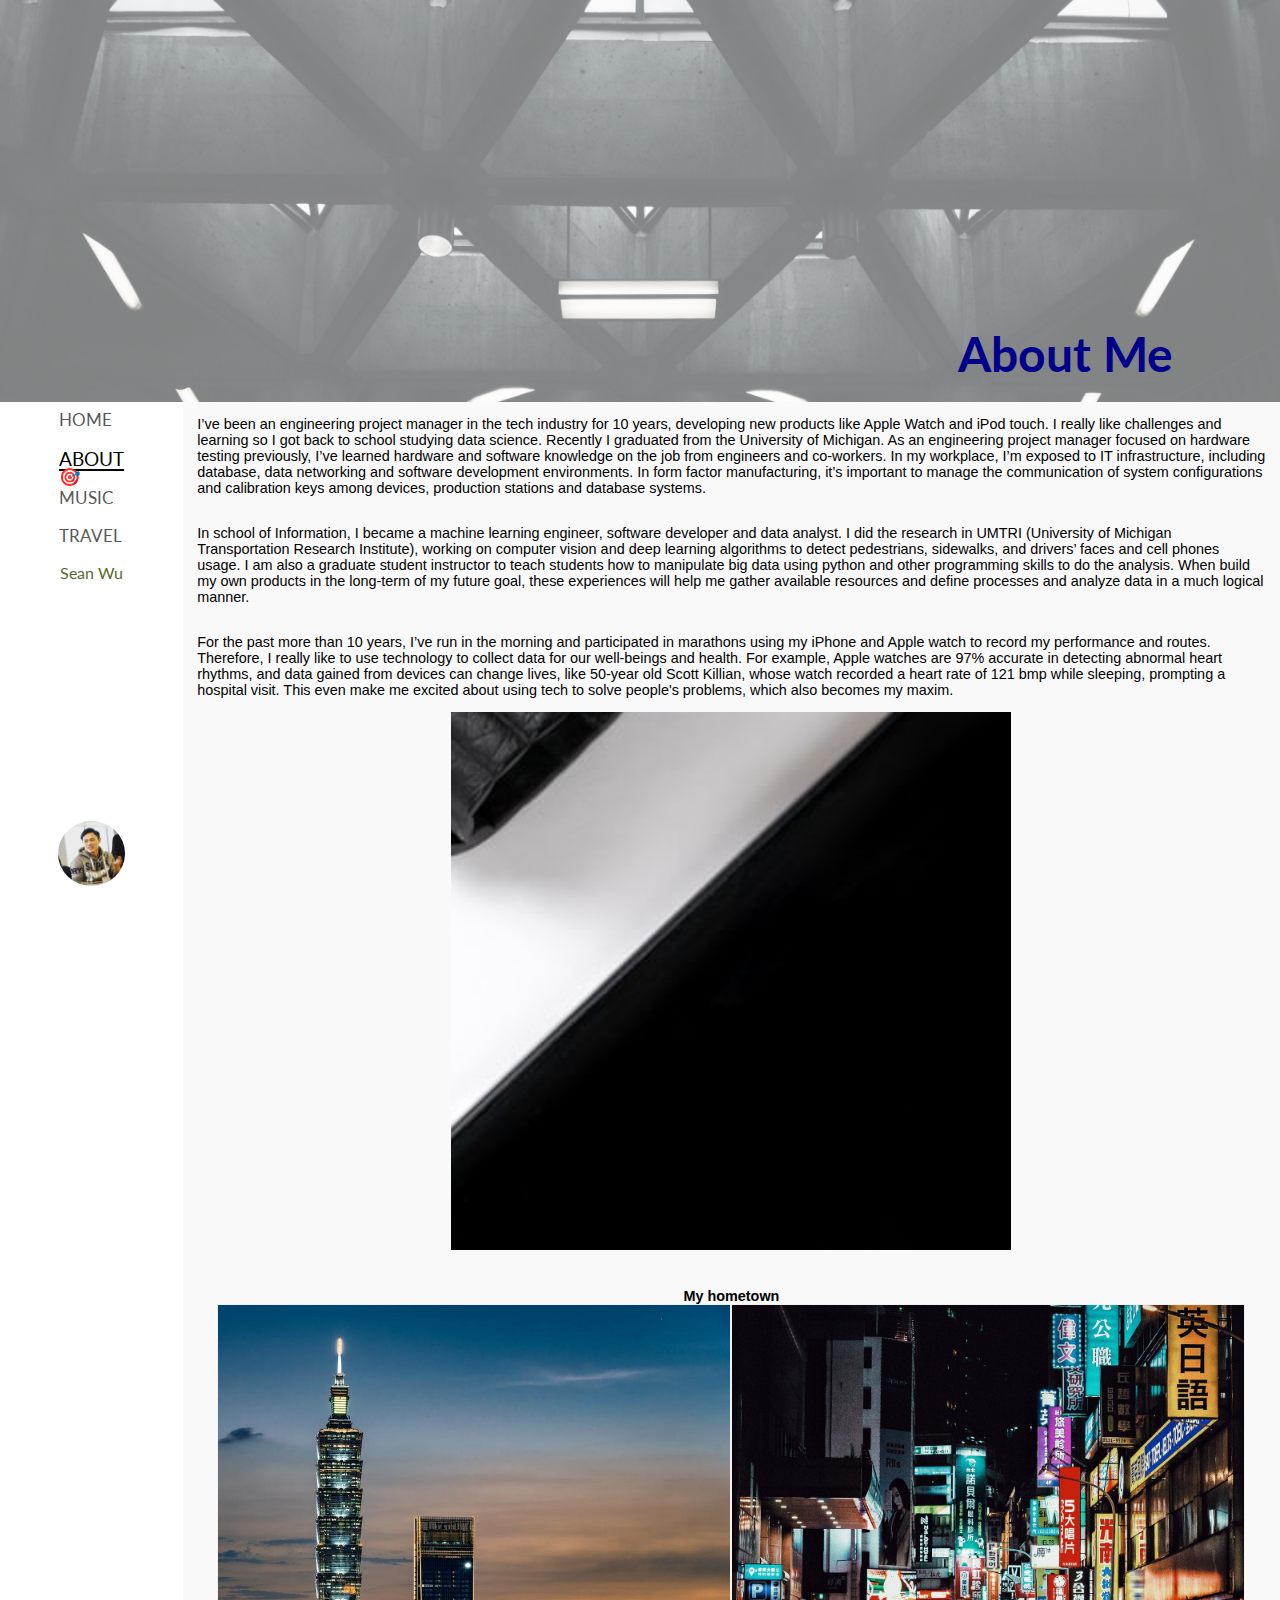
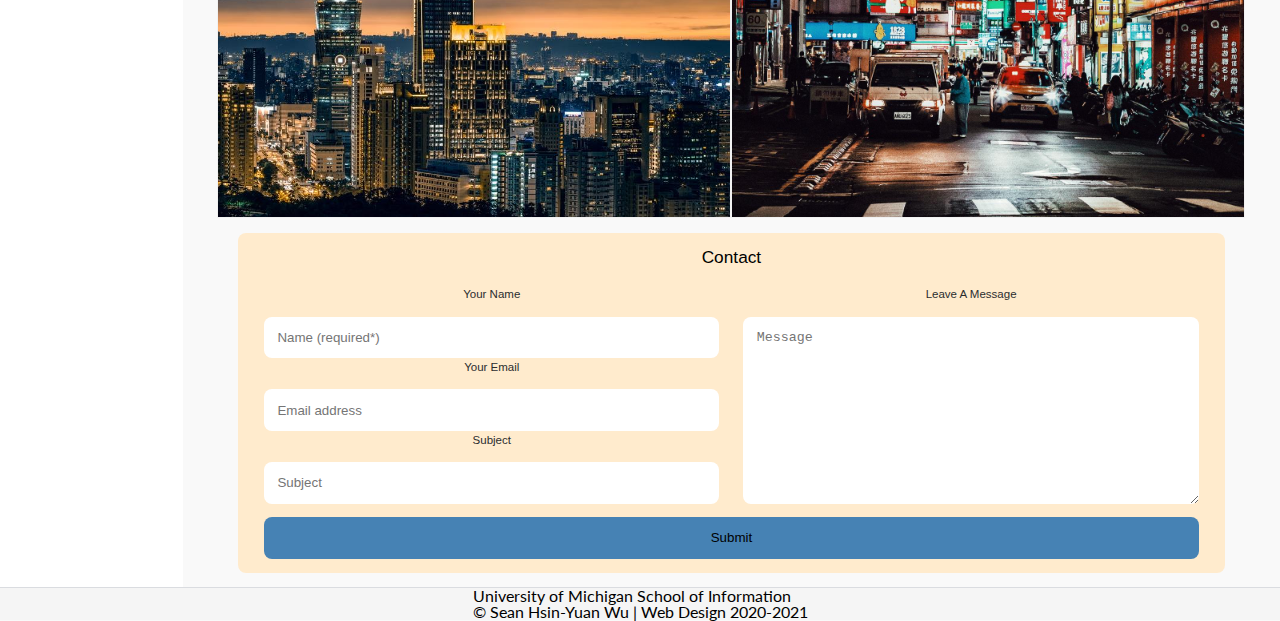
<file: about.html>
<!DOCTYPE html>
<html lang="en">
<head>
    <meta charset="UTF-8">
    <meta name="viewport" content="width=device-width, initial-scale=1.0">
    <link rel="preconnect" href="https://fonts.gstatic.com">
    <link href="https://fonts.googleapis.com/css2?family=Lato:wght@700&display=swap" rel="stylesheet"> 
    <link rel="stylesheet" href="css/html5reset.css">
    <link rel="stylesheet" href="css/style.css">
    <link rel="shortcut icon" type="image/png" href="images/android-chrome-512x512.png"/>
    <link rel="stylesheet" href="https://pro.fontawesome.com/releases/v5.10.0/css/all.css" integrity="sha384-AYmEC3Yw5cVb3ZcuHtOA93w35dYTsvhLPVnYs9eStHfGJvOvKxVfELGroGkvsg+p" crossorigin="anonymous"/>
    <!-- Global site tag (gtag.js) - Google Analytics -->
    <script async src="https://www.googletagmanager.com/gtag/js?id=G-G6PN32MW5J"></script>
    <script>
    window.dataLayer = window.dataLayer || [];
    function gtag(){dataLayer.push(arguments);}
    gtag('js', new Date());

    gtag('config', 'G-G6PN32MW5J');
    </script>
    <title>About 💪 </title>
</head>
<body>
    <header>
    <div class="skip"><a href="#main">Skip to Main Content</a></div>
    <div class="main-figure">
        <img src="images/main-figure/bobby-tal-ycvg0KnNjBI-unsplash.jpg" alt="boat">
    </div>
    <h1>About Me</h1>
    </header>
    <!-- <div class="container"> -->
        <nav class="nav-wrapper">
            <div class="left-side">
                <div class="nav-link-wrapper">
                    <a href="index.html">Home</a>
                </div>
                <div class="nav-link-wrapper active-nav-link">
                    <div class="brand">
                        <a href="about.html">About</a>
                    </div>
                </div>
                <div class="nav-link-wrapper">
                    <div class="brand">
                        <a href="music.html">Music</a>
                    </div>
                </div>
                <div class="nav-link-wrapper">
                    <div class="brand">
                        <a href="travel.html">Travel</a>
                    </div>
                </div>
            </div>
            <div class="right-side">
                <div class="name-for-large">Sean Wu</div>
            </div>
            <div class="right-side-img">
                <img src="images/face.png" alt="my face">
            </div>

        </nav>

    <main id="main">
        <p class="article">
            I’ve been an engineering project manager in the tech industry for 10 years, developing new products like Apple Watch and iPod touch. 
            I really like challenges and learning so I got back to school studying data science. Recently I graduated from the University of Michigan. 
            
            As an engineering project manager focused on hardware testing previously, I’ve learned hardware and software knowledge on the job from engineers and co-workers. 
            In my workplace, I’m exposed to IT infrastructure, including database, data networking and software development environments. 
            In form factor manufacturing, it’s important to manage the communication of system configurations and calibration keys among devices, production stations and database systems. 
        </p>
        <p class="article">
            
            In school of Information, I became a machine learning engineer, software developer and data analyst. 
            I did the research in UMTRI (University of Michigan Transportation Research Institute), working on computer vision and deep learning algorithms to detect pedestrians, sidewalks, and drivers’ faces and cell phones usage. 
            I am also a graduate student instructor to teach students how to manipulate big data using python and other programming skills to do the analysis.
            
            When build my own products in the long-term of my future goal, 
            these experiences will help me gather available resources and define processes and analyze data in a much logical manner.
        </p>
        <p class="article">
            For the past more than 10 years, I’ve run in the morning and participated in marathons using my iPhone and Apple watch to record my performance and routes. 
            Therefore, I really like to use technology to collect data for our well-beings and health.
            For example, Apple watches are 97% accurate in detecting abnormal heart rhythms, and data gained from devices can change lives, like 50-year old Scott Killian, whose watch recorded a heart rate of 121 bmp while sleeping, prompting a hospital visit.
            This even make me excited about using tech to solve people's problems, which also becomes my maxim. 
        </p>

        <div class="background-oregon-grapes">
       <!-- <img src="https://aeoneal.com/imagery/brain-reverse-cutout.svg"> -->
       <!-- <img src=""> -->
    
    </div>
    <br>
    <h2>My hometown</h2>
    <div class='photos'>
    <!-- flip-card-container -->
    <div class="flip-card">
        <div class="flip-card-inner">
          <div class="flip-card-front">
            <img class="flip-photo" src="images/about/gallery/pexels-taipei101-3877834-crop.jpg" alt="building 101">
          </div>
          <div class="flip-card-back">
            <h2><a href="https://en.wikipedia.org/wiki/Taipei_101" target="_blank">Taipei 101</a></h2>
            <p>Taipei 101</p>
            <p>Taipei evening view from mount elephant</p>
          </div>
        </div>
      </div>
      <div class="flip-card">
        <div class="flip-card-inner">
          <div class="flip-card-front">
            <img class="flip-photo" src="images/about/gallery/pexels-adi-perets-nanyangstreet-crop.jpg" alt="taipei street">
          </div>
          <div class="flip-card-back">
            <h2><a href="https://notatravelclub.com/what-exactly-is-a-buxiban/" target="_blank">Taipei student street</a></h2>
            <p>Buxiban</p>
            <p>Students spend a lot of time in this area for after-school schooling</p>
          </div>
        </div>
      </div>
    </div>
  <!-- /flip-card-container -->



    

        <!-- <div class="content-wrapper">
                <div class="article-image">
                    <img  src="images/about/kyle-kranz-fH7gyo2QfGA-unsplash.jpg" alt="running">
                    <span>Photo by <a href="https://unsplash.com/@kjkranz?utm_source=unsplash&amp;utm_medium=referral&amp;utm_content=creditCopyText">Kyle Kranz</a> on <a href="https://unsplash.com/collections/438072/running?utm_source=unsplash&amp;utm_medium=referral&amp;utm_content=creditCopyText">Unsplash</a></span>
                    <div class="overlay">
                        <div class="text">Running</div>
                    </div>
                </div>
            
            <div class="article-image">
                <img  src="images/about/daniel-korpai-QhF3YGsDrYk-unsplash.jpg" alt="Apple Watch">
                <span>Photo by <a href="https://unsplash.com/@danielkorpai?utm_source=unsplash&amp;utm_medium=referral&amp;utm_content=creditCopyText">Daniel Korpai</a> on <a href="https://unsplash.com/s/photos/apple-watch?utm_source=unsplash&amp;utm_medium=referral&amp;utm_content=creditCopyText">Unsplash</a></span>
                <div class="overlay">
                    <div class="text">Apple Watch</div>
                  </div>
            </div>
            
        </div> -->

        <!-- form -->
        
        <form class="form-div" action="https://formspree.io/f/xvodooov" method="POST">
            <fieldset>
                <legend>Contact</legend>
                <div class="form-container">
                    <label for="input-name" id="name" aria-label="Please enter your name, it is required">Your Name</label>
                    <input required name="name" type="text" id="input-name" placeholder="Name (required*)">
                    <label for="input-email" id="email" >Your Email</label>
                    <input name="email" type="email" id="input-email" placeholder="Email address">
                    <label for="input-subject" id="subject">Subject</label>
                    <input name="subject" type="text" id="input-subject" placeholder="Subject">
                    <label for="input-message" id="msg">Leave A Message</label>
                    <textarea name="message" type="text" id="input-message" placeholder="Message"></textarea>
                    <input type="submit" value="Submit" id="input-submit">
                </div>  
            </fieldset>
        </form>
        
    </main>
    



    <footer>
        <div class="footer-icon">
            <i class="fab fa-linkedin fa-10x"></i>
            <!-- <a href='https://www.linkedin.com/in/myseanwu/'>https://www.linkedin.com/in/myseanwu/ -->
            <i class="fab fa-github-square fa-10x"></i>
            <!-- <a href="https://github.com/myseanwu">https://github.com/myseanwu -->
        
        
        
            </div>
        <p>University of Michigan School of Information <br/>
        &copy; Sean Hsin-Yuan Wu | Web Design 2020-2021</p>
    </footer>
</body>
</html>
</file>
<file: css/style.css>
/*skip*/
.skip a{
    background: white;
    left: 0;
    padding: 7px;
    -webkit-transition: top 1s ease-out;
    transition: top 1s ease-out;
    z-index: 1;
  
    /*Your code here*/
    position: relative;
    top: -500px;
  }

.skip a:focus{
    position: relative;
    top: -100px;
  }


body{
    margin: 0px;
    font-family: "Lato",sans-serif;
    background-color: #fffafa;
    display:grid;

}

body>main {
    font-family: Geneva, Tahoma, sans-serif;
    font-size: 0.9em;
    line-height: normal;
}

header{
    grid-area: 2 / 1 / 2/ 1;
    display: flex;
    flex-direction: column;
}
head>div{
    order:-1;
}
header>h1, h2{
    order:3;
    display: flex;
    justify-content: center;

}


/* nav style */
.nav-wrapper{
    display: flex;
    flex-direction: row;
    justify-content: space-around;
    align-items: center;

    padding-top: 5%;
    padding-bottom: 5%;

    /* width include padding  and margin */
    box-sizing: border-box;
    width: 100%;
    /* always on the top layer*/
    z-index: 1; 
    flex-basis:100%;

}
.left-side{
    display:flex;
    justify-content: flex-start;
    align-content: center;
    font-size: 1.2em;

    box-sizing: border-box;
    max-width: 90%;
    flex-wrap: wrap;
}

.right-side-img{
    display:flex;
    justify-content: flex-end;
    align-content: center;
    margin-left: 1em; 
    box-sizing: border-box;
    width: 13%;
}


.right-side-img>img{
    display: flex;
    max-height: 65px;
    border-radius: 50%;
    position: relative;
}

.nav-wrapper > .left-side > div{
    margin-left: 0.5em;  /*20pc*/
    margin-right: 0.5em;
    margin-bottom: 1em;
    font-size: 0.9em;
    text-transform: uppercase;
}
.nav-link-wrapper{
    height: 20px;
    border-bottom: 1px solid transparent;
    transition: border-bottom 0.5s;
    
}
.nav-link-wrapper a{
    color: #595959; /*:#8a8a8a;*/
    text-decoration: none;
    transition: color .5s;
}
.nav-link-wrapper:hover{
    border-bottom: 1px solid black;
}

.nav-link-wrapper a:hover{
    color:black;
}
.active-nav-link{
    border-bottom: 2px solid black;
    position: relative;
}
.active-nav-link a{
    color: black !important;
    font-size: 1.1em;
}
.active-nav-link::after{
    color: black !important;
    content: "🎯";
    position: absolute;
    top: 1.1em;
    bottom: 1em;
    left: 0px;
    right: 0px;
}

.name-for-large{
    display: none;
    margin-bottom: 5em;
}

/* no mobile */
.no-mobile {
    display: none;
}


figcaption {
    color: black;
    font-family: "Lato",sans-serif;
    font-size: 1em;
    font-weight: bold;
}
figcaption >p{
    color: black;
    font-family: Geneva, Tahoma, sans-serif;
    font-size: 0.9em;
    line-height: normal;
    font-weight: normal;
}


/* main figure */
.main-figure{
    width: 100%;
    height: 100%;
}
.main-figure>img{
    position: relative;
    width: 100%;
    height: 100%;
    opacity: 50%;
}



/* footer */
footer {
    display: flex;
    flex-direction: column;
    justify-content: center;
    align-content: center;
    border-top: 1px solid #DADCE0;

}
footer>* {
    align-self: center;
}

.footer-icon{
    display: flex;
    flex-direction: row;
    justify-content: flex-end;
    font-size: 20%;
}
.footer-icon>i{
    display: flex;
    flex-direction: row;
    justify-content: space-between;
}
.fab {
    color: lightsteelblue;
  }
.fab:hover{
    color: darkslateblue;
}


/* Project */
.content-wrapper{
    display:grid;
    grid-template-columns: 1fr;
}

main > p {
    padding: 1em;
}

.content-wrapper>figure{
    padding: 1em;
}

.content-wrapper>figure>img, .content-wrapper>div>img{
    width: 100%; 
}


/* Music */
figure:hover {
    transform:scale(0.95);
    box-shadow: 10px 10px 5px #d3d3d3;
}
figure>img:hover {
    filter: contrast(150%);
    -webkit-filter: contrast(150%);
}

/* boarder reference: https://juejin.cn/post/6861501624993447950 */
figure {
    position: relative;
    padding: 0% 2%;
    box-sizing: border-box;
  }

figure::before, figure::after {
    box-sizing: inherit;
    position: absolute;
    content: '';
    border: 1px solid transparent;
    width: 0;
    height: 0;
  }

figure::after {
    bottom: 0;
    right: 0;
  }

figure::before {
    top: 0;
    left: 0;
  }

figure:hover::before, figure:hover::after {
    width: 100%;
    height: 100%;
  }

figure:hover::before {
    border-top-color: #778899;
    border-right-color:#778899;
    transition: width 0.3s ease-out, height 0.3s ease-out 0.3s;
  }

figure:hover::after {
    border-bottom-color: #778899;
    border-left-color: #778899;
    transition: border-color 0s ease-out 0.6s, width 0.3s ease-out 0.6s, height 0.3s ease-out 1s;
}

/* remove animation line */
@media screen and (prefers-reduced-motion: reduce) {
    figure:hover, figure>img:hover {
        transform:none;
        -webkit-transform:none;
        -moz-transform:none;
        -ms-transform:none;
        -o-transform:none;
        filter: none;
        -webkit-filter: none;
    };
        figure:hover::before, figure:hover::after {
            transition: initial;
            -webkit-transition: initial;
            -moz-transition: initial;
            -ms-transition: initial;
            -o-transition: initial;
    };
    figure::before, figure::after {
        border: 0px solid transparent;
    }
}

/* ABOUT */
.article-image {
    position: relative;
    width: 100%;
}
.article-image>img{
    display: block;
    width: 100%;
    height: auto;
}
.overlay {
    position: absolute;
    top: 0;
    bottom: 0;
    left: 0;
    right: 0;
    height: 100%;
    width: 100%;
    opacity: 0;
    transition: .5s ease;
    background-color: #d3d3d3;
  }
.article-image:hover .overlay {
    opacity: 1;
  }

.text {
    color:black;
    opacity: 1;
    font-size: 20px;
    position: absolute;
    top: 50%;
    left: 50%;
    transform: translate(-50%, -50%);
    -ms-transform: translate(-50%, -50%);
  }

/* form */
.form-div{
    box-sizing: border-box;
    background: blanchedalmond;
    padding: 1em;
    width: 90%;
    border-radius: 8px;
    -webkit-border-radius: 8px;
    -moz-border-radius: 8px;
    -ms-border-radius: 8px;
    -o-border-radius: 8px;
}
form {
    box-sizing: border-box;
    max-width: 100%;
    text-align: center;
    margin: 1em auto;
}

legend {
    margin: 1em auto;
    font-size: 1.2em;
    color: black;
 }
.form-container{
    display: grid;
    grid-template-columns: 1fr 1fr;
    grid-template-rows: auto auto auto auto auto auto auto;
    color:#2b2d2f;
    font-size: 0.8em;
}
#name{
    grid-area: 1/1/2/2;
}
#input-name{
    grid-area: 2/1/3/2;
}
#email{
    grid-area: 3/1/4/2;
}
#input-email{
    grid-area: 4/1/5/2;
}
#subject{
    grid-area: 5/1/6/2;
}
#input-subject{
    grid-area: 6/1/7/2;
}
#msg{grid-area: 1/2/2/3;}
#input-message{
    grid-area: 2/2/7/3;
}
label{box-sizing: border-box; margin:0.25em}
input, textarea{
    box-sizing: border-box;
    border:0;
    outline:0;
    padding: 1em;
    border-radius: 8px;
    width: 95%;
    justify-self: center;
    margin-top: 1em;

    -webkit-border-radius: 8px;
    -moz-border-radius: 8px;
    -ms-border-radius: 8px;
    -o-border-radius: 8px;
}
   
#input-submit {
    grid-area: 7/1/8/3;
    color: black; 
    background:steelblue;
    cursor: pointer;
    width: 97.5%;
}


/* Parallax CSS - reference https://codepen.io/alexoneal/pen/OBqaoe */
.background-oregon-grapes {
    background-image: url("../images/about/daniel-korpai-QhF3YGsDrYk-unsplash.jpg");

    background-size: 100%;
    height: 560px;
    width: 560px;
    background-repeat: no-repeat;
    background-position: center;
    background-size: cover;
    background-attachment: fixed;
    margin-left: auto;
    margin-right: auto;
  }
  @media (max-width: 767px) {
    .background-oregon-grapes {
      height: 330px;
      width: 330px;
    }
  }
  .background-oregon-grapes>img {
    height: 100%;
    width: 100%;
  }

  /* no animation/parallax */
@media screen and (prefers-reduced-motion: reduce) {
    .background-oregon-grapes {
    background-attachment: scroll;
}
}
/* parallax END */

/* flip */
.photos{
display: flex;
flex-direction: row;
flex-wrap: wrap;
justify-content: center;
}

/* flip end */




/* tablet view 768*/ 
@media only screen and (min-width: 768px){
    .skip a{
    left: 0;
    padding: 7px;
    -webkit-transition: top 1s ease-out;
    transition: top 1s ease-out;
    z-index: 1;
    position: relative;
    top: -50px;
    }
    .skip a:focus{
        position: relative;
        top: 20px;
      }

    .no-mobile { display: block;}
    .name-for-large{ display: block; color:darkolivegreen;}
    body {
        background-color: #f9f9f9;
        display: grid;
        grid-template-columns: 1fr 2fr 2fr 2fr;
        grid-template-rows: auto auto auto auto;
    }

header{
    display: flex;
    flex-direction: column;
    flex: 1;
    justify-content: space-between;
    align-items: center;
    flex-basis:100%;

}
    header{
        grid-area: 1 / 2 / 1 / 5;
        width: 90%;
        height: auto;
        justify-self: center;
        margin: 0.5em;
    }
    nav {
        background-color:whitesmoke;
        grid-area: 1 / 1 / 4 / 1; 
    }

    main { grid-area: 3/ 2 / 4 / 5;}
    footer {
        background-color: whitesmoke;
        grid-area: 4 / 1 / 5 / 5;}
    
    /* nav */
    .nav-wrapper{
        display: flex;
        flex-direction: column-reverse;
        justify-content: flex-end;
        align-items: center;
    }
    .left-side{
        display: flex;
        flex-direction: column;
        justify-content: center;
        position: sticky;
        top:0px;
    }
    .right-side-img {
        display: flex;
        justify-content: center;
        align-content: center;
        margin-top: 10em;
        margin-left: 0em;
    }
    .nav-wrapper-sticky{
        position: -webkit-sticky;
	    position: sticky;
	    top: 0;
    }
    /* nav end */

    .content-wrapper{
        display: flex;
        flex-direction: row;
        flex-wrap: wrap;
        justify-content:center;
    }
    
    .content-wrapper>figure, .content-wrapper>*{
        width: 50%;
        height: auto;
        padding-top: 1em;
        padding-bottom: 1em;
    }

/* animation  on .main-figure*/
@keyframes shake {
    12.5% {left: -50px;}
    25% {left: 50px;}
    37.5% {left: -25px;}
    50% {left: 25px;}
    62.5% {left: -10px;}
    75% {left: 10px;}
}

.main-figure>img {
    position: relative;
    left: 0;
    
    -webkit-animation-name: shake;
    -webkit-animation-duration: 3s;
    
    animation-name: shake;
    animation-duration: 3s;
    animation-iteration-count: 6;
    }

/* animation end */

@media screen and (prefers-reduced-motion: reduce) {
    .main-figure>img {
        animation-name: none;
        -webkit-animation-name: none;
    }
    }

}

/* desktop view 1024 */
@media only screen and (min-width: 1024px){
    header{ 
        grid-area: 1 / 1 / 1 / 5; 
        width: 100%;
        height: auto;
        justify-self: center;
        margin: 0px;
        padding: 0px;
    }
    nav {
    background-color:white;
    grid-area: 2 / 1 / 4 / 1; 
    }

    /* figure + figcaption layout */
    .content-wrapper{
        display: flex;
        flex-direction: column;
        flex-wrap: wrap;
        justify-content:center;
        border-bottom: 1px solid #DADCE0;
        
    }
    /* header */
    header {
        position: relative;
        text-align: center;
        color: darkblue;
    }
    h1 {
        position: absolute;
        bottom: 0px;
        right: 0px;
        transform: translate(-50%, -50%);
        z-index: 1;
        font-size:3em;
      }
    .skip {
    position: absolute;
    top: 8px;
    left: 16px;
    }
    /* nav */
    .nav-wrapper{
        display: flex;
        flex-direction: column;
        flex-wrap: wrap;
        justify-content: flex-start;
        align-items: center;

        padding-top: 5%;
        padding-bottom: 5%;
    
        /* width include padding  and margin */
        box-sizing: border-box;
        width: 100%;
        /* always on the top layer*/
        z-index: 1; 
        flex-basis:100%;
    }
    .left-side{
        /* remove  sticky */
        position: static;
        top:0px;
    }
    /* nav end */

    /* content */
    .content-wrapper>figure{
        box-sizing: border-box;
        width: 95%;
        height: inherit;
        background-color: white;
        display: grid;
        grid-template-columns: 1fr 1fr;
        margin: 0.5em;
    }
    /* last figure */
    .content-wrapper>#certification{
        box-sizing: border-box;
        width: 95%;
        height: inherit;

        background-color: white;
        display: grid;
        grid-template-columns: 1fr;
        margin: 0.5em;
    }

    figure > *{
        display:flex;
        justify-self: center;
        align-self: center;
    }
    figure > figcaption {
        padding-left: 1em;

    }

    figure:nth-child(even) > img{
        grid-column: 2;
        grid-row: 1;
    }
    figure:nth-child(even) > figcaption{
        grid-column: 1;
        grid-row: 1;
    }

    .content-wrapper>figure>img, .content-wrapper>div>img{
        width: 60%; 
    }
    figcaption{
        display: flex;
        flex-direction: column;
    }
}


.flip-photo{
    width: 40vw;
    height:40vw;
}

/* flip */
.flip-card {
    background-color: transparent;
    width: 40vw;
    height: 40vw;
    border: 1px solid #f1f1f1;
    perspective: 1000px; 
  }
  
  /* This container is needed to position the front and back side */
  .flip-card-inner {
    position: relative;
    width: 100%;
    height: 100%;
    text-align: center;
    transition: transform 0.8s;
    transform-style: preserve-3d;
    -webkit-transition: transform 0.8s;
    -moz-transition: transform 0.8s;
    -ms-transition: transform 0.8s;
    -o-transition: transform 0.8s;
}
  
  /* Do an horizontal flip when you move the mouse over the flip box container */
  .flip-card:hover .flip-card-inner,
  .flip-card:focus-within .flip-card-inner,
  .flip-card:active .flip-card-inner,
  .flip-card:focus .flip-card-inner {
    transform: rotateY(180deg);
  }
  
  /* Position the front and back side */
  .flip-card-front, .flip-card-back {
    position: absolute;
    width: 100%;
    height: 100%;
    -webkit-backface-visibility: hidden; /* Safari */
    backface-visibility: hidden;
  }

  /* Style the front side (fallback if image is missing) */
  .flip-card-front {
    background-color: #bbb;
    color: black;
  }

  /* Style the back side */
  .flip-card-back {
    background-color: lightgoldenrodyellow;
    opacity: 0.8;
    color: black;
    transform: rotateY(180deg);
  }

  #thumbnails img {
    height: 60px;
    width:auto;
    border: none;
}

#thumbnails figure img{
    height: 320px;
    width:auto;
    border: none;
    margin: auto;
}


#thumbnails img.highlighted {
    border: 2px solid darkgrey;
}

#thumbnails, #thumbnails>figure{
    /* max-width: 500px; */
    margin: 50px auto;
    width: 100%;
    text-align: center;
}

/* reduced motion: not flip */
@media screen and (prefers-reduced-motion: reduce) {
    .flip-card:hover .flip-card-inner,
  .flip-card:focus-within .flip-card-inner,
.flip-card:active .flip-card-inner,
.flip-card:focus .flip-card-inner {
    transform: none;
    -webkit-transform: none;
    -moz-transform: none;
    -ms-transform: none;
    -o-transform: none;
}
}
</file>
